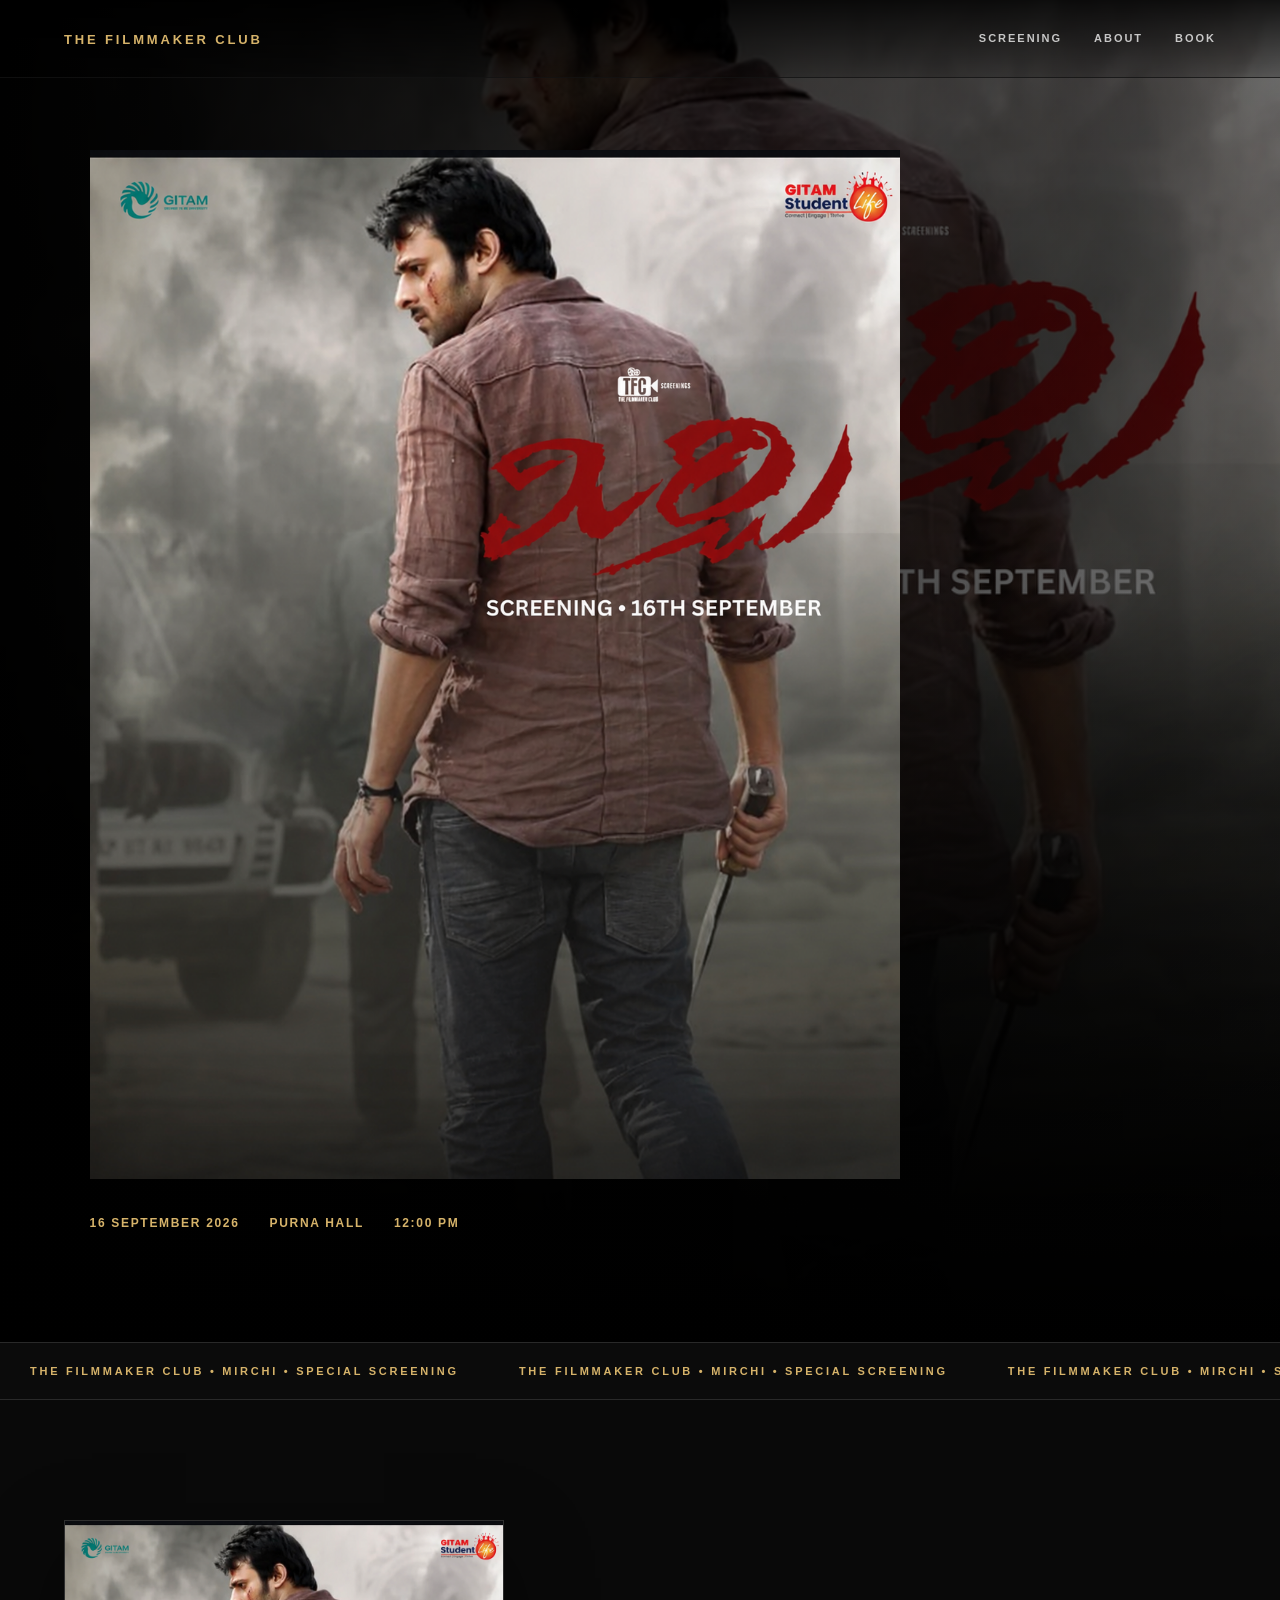
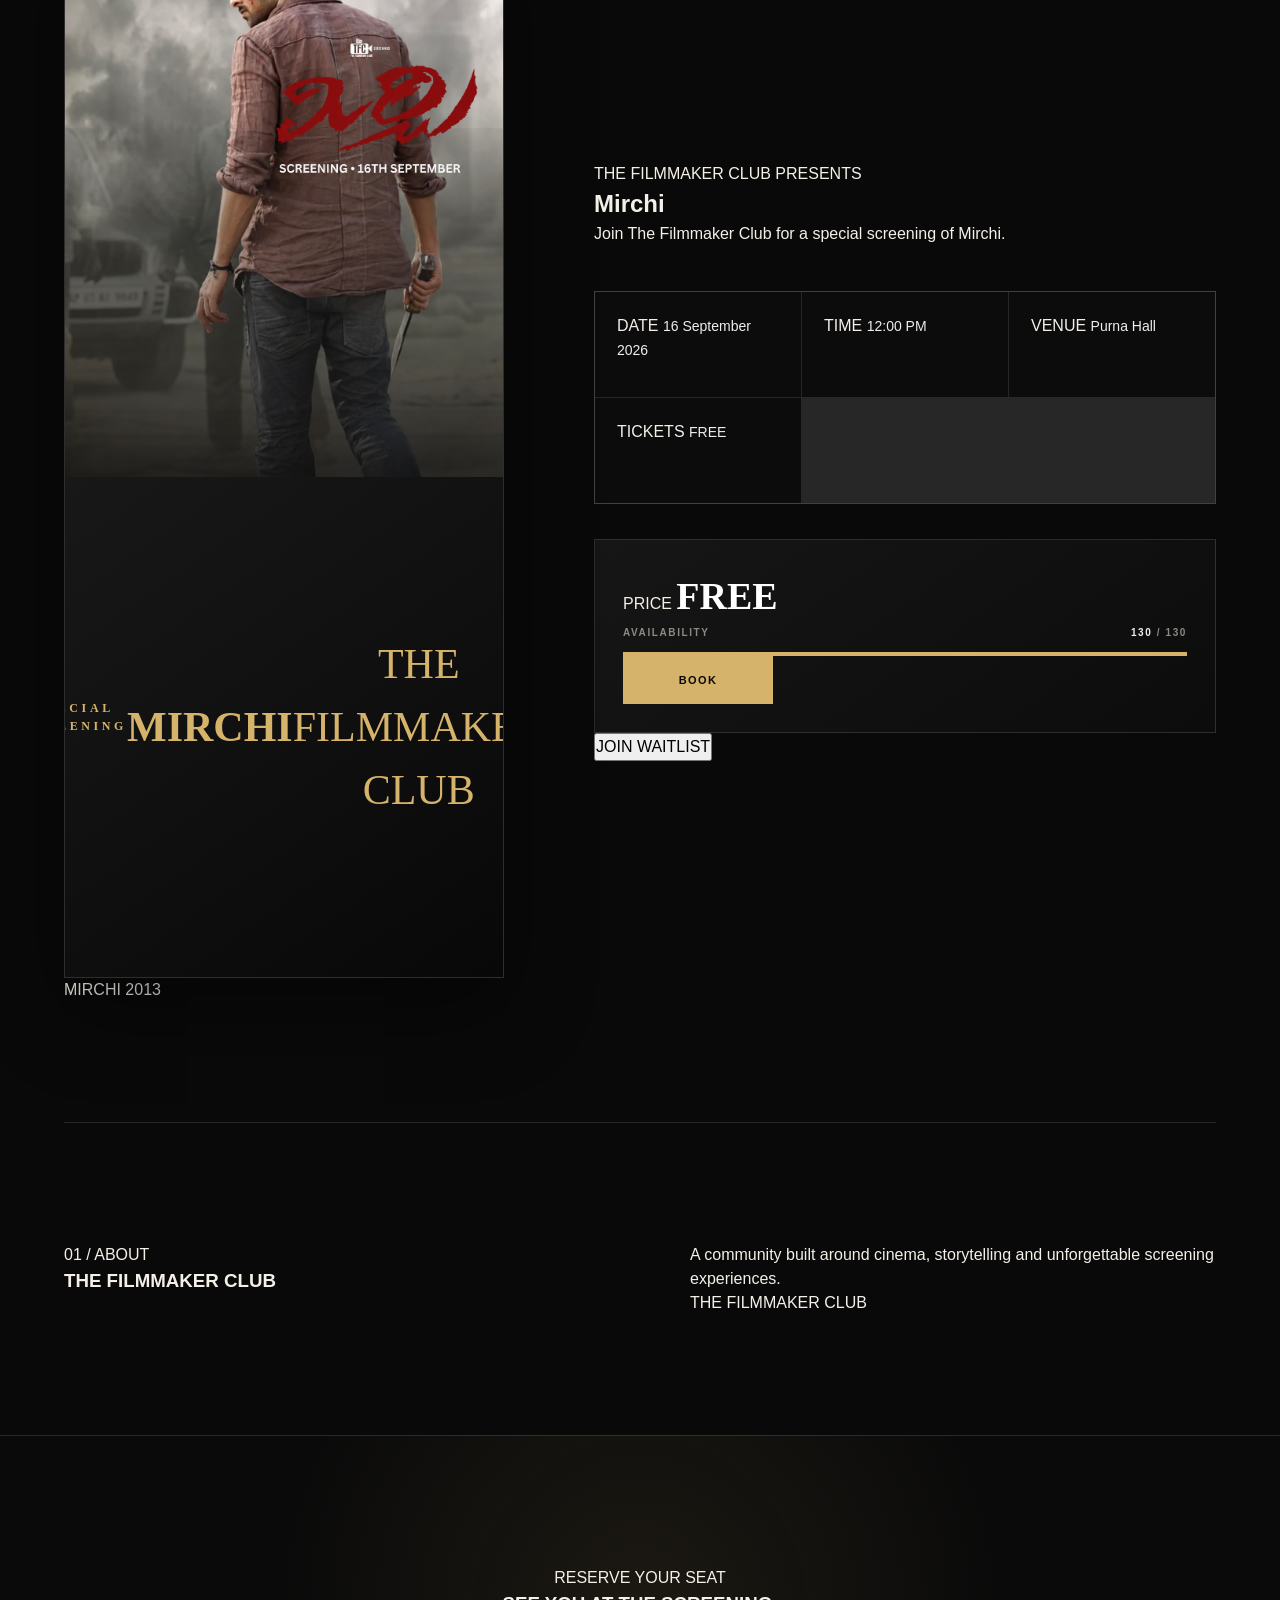
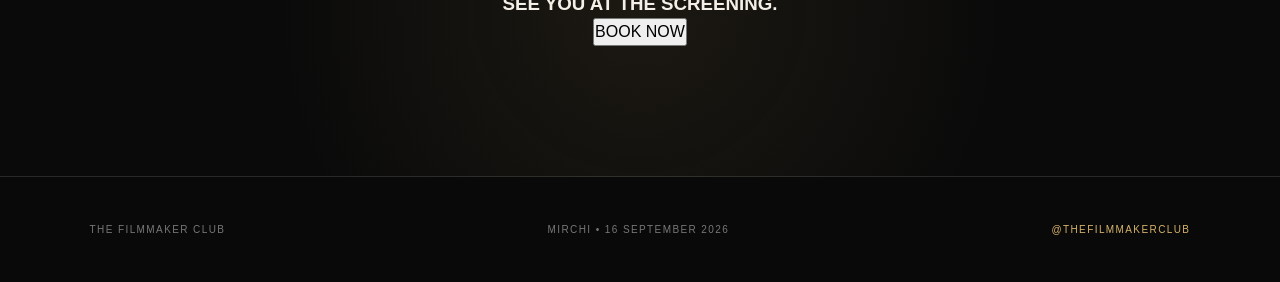
<file: index.html>
<!DOCTYPE html>
<html lang="en">

<head>

  <meta charset="UTF-8">

  <meta
    name="viewport"
    content="width=device-width, initial-scale=1.0"
  >

  <meta
    name="description"
    content="The Filmmaker Club — Mirchi Screening"
  >

  <title>
    The Filmmaker Club — Mirchi Screening
  </title>

  <link
    rel="stylesheet"
    href="style.css"
  >

</head>


<body class="public-page">


  <!-- =====================================================
       HEADER
  ====================================================== -->

  <header class="site-header">

    <div>

      <a
        href="#"
        class="logo"
      >
        THE FILMMAKER CLUB
      </a>

    </div>


    <nav>

      <a href="#screening">
        SCREENING
      </a>

      <a href="#about">
        ABOUT
      </a>

      <a
        href="#"
        class="book-now"
        data-booking
      >
        BOOK
      </a>

    </nav>

  </header>



  <!-- =====================================================
       HERO
  ====================================================== -->

  <main>


    <section
      class="hero"
      id="heroSection"
    >

      <div class="shade"></div>


      <div class="hero-copy">

       <div class="hero-visual">
  <div class="hero-poster-frame">
    <img
      id="heroPosterImage"
      src="./mirchi-poster.png"
      alt="Mirchi screening poster"
    >
  </div>
</div>
      <div class="hero-meta">

        <span class="hero-date">
          16 SEPTEMBER 2026
        </span>

        <span class="hero-venue">
          PURNA HALL
        </span>

        <span class="hero-time">
          12:00 PM
        </span>

      </div>

    </section>



    <!-- =====================================================
         MARQUEE
    ====================================================== -->

    <section class="marquee">

      <div class="track">

        <span class="marquee-text">
          THE FILMMAKER CLUB • MIRCHI • SPECIAL SCREENING
        </span>

        <span class="marquee-text">
          THE FILMMAKER CLUB • MIRCHI • SPECIAL SCREENING
        </span>

        <span class="marquee-text">
          THE FILMMAKER CLUB • MIRCHI • SPECIAL SCREENING
        </span>

      </div>

    </section>



    <!-- =====================================================
         SCREENING
    ====================================================== -->

    <section
      class="screening"
      id="screening"
    >


      <!-- POSTER -->

      <div>

        <div class="poster">

          <img
            id="posterImage"
            src="./mirchi-poster.png"
            alt="Mirchi screening poster"
          >


          <div class="poster-fallback">

            <span class="kicker">
              SPECIAL SCREENING
            </span>

            <strong>
              MIRCHI
            </strong>

            <span>
              THE FILMMAKER CLUB
            </span>

          </div>

        </div>


        <div class="poster-caption">

          <span>
            MIRCHI
          </span>

          <span>
            2013
          </span>

        </div>

      </div>



      <!-- EVENT INFORMATION -->

      <div class="event-copy">

        <div class="eyebrow">
          THE FILMMAKER CLUB PRESENTS
        </div>


        <h2 id="movieTitle">
          MIRCHI
        </h2>


        <p
          class="lead"
          id="eventDescription"
        >
          Join The Filmmaker Club for a special
          screening of Mirchi.
        </p>



        <!-- DETAILS -->

        <div class="details">


          <div>

            <span>
              DATE
            </span>

            <strong id="eventDate">
              16 September 2026
            </strong>

          </div>


          <div>

            <span>
              TIME
            </span>

            <strong id="eventTime">
              12:00 PM
            </strong>

          </div>


          <div>

            <span>
              VENUE
            </span>

            <strong id="eventVenue">
              Purna Hall
            </strong>

          </div>


          <div>

            <span>
              TICKETS
            </span>

            <strong id="ticketPrice">
              FREE
            </strong>

          </div>


        </div>



        <!-- TICKET / AVAILABILITY -->

        <div class="ticket-panel">


          <div>

            <span>
              PRICE
            </span>

            <strong class="ticket-price">
              FREE
            </strong>

          </div>


          <div>

            <div class="stock-row">

              <span>
                AVAILABILITY
              </span>

              <span>

                <strong id="ticketsLeft">
                  130
                </strong>

                / 130

              </span>

            </div>


            <div class="bar">

              <i
                id="barFill"
                style="width:0%"
              ></i>

            </div>

          </div>


          <div>

            <button
              type="button"
              class="btn primary book-now"
              data-booking
            >
              BOOK
            </button>

          </div>


        </div>


        <button
          type="button"
          class="text-btn"
          onclick="openWaitlist()"
        >
          JOIN WAITLIST
        </button>


      </div>

    </section>



    <!-- =====================================================
         ABOUT
    ====================================================== -->

    <section
      class="about"
      id="about"
    >


      <div>

        <div class="section-no">
          01 / ABOUT
        </div>


        <h3>
          THE FILMMAKER CLUB
        </h3>

      </div>


      <div>

        <p>

          A community built around cinema,
          storytelling and unforgettable
          screening experiences.

        </p>


        <p class="signature">
          THE FILMMAKER CLUB
        </p>

      </div>


    </section>



    <!-- =====================================================
         CTA
    ====================================================== -->

    <section class="cta">

      <div class="mini">
        RESERVE YOUR SEAT
      </div>


      <h3>
        SEE YOU AT THE SCREENING.
      </h3>


      <button
        type="button"
        class="btn light book-now"
        data-booking
      >
        BOOK NOW
      </button>

    </section>


  </main>



  <!-- =====================================================
       BOOKING MODAL
  ====================================================== -->

  <div
    class="modal"
    id="bookingModal"
  >

    <div class="backdrop"></div>


    <div class="modal-card">


      <button
        type="button"
        class="close"
        onclick="closeBooking()"
        aria-label="Close"
      >
        ×
      </button>


      <div class="kicker">
        THE FILMMAKER CLUB
      </div>


      <h3>
        RESERVE YOUR SEAT
      </h3>


      <p>
        MIRCHI • 16 SEPTEMBER 2026
      </p>



      <form
        id="bookingForm"
      >


        <label>

          FULL NAME

          <input
            type="text"
            id="bookingName"
            name="name"
            placeholder="Enter your full name"
            required
          >

        </label>



        <label>

          PHONE NUMBER

          <input
            type="tel"
            id="bookingPhone"
            name="phone"
            placeholder="Enter your phone number"
            required
          >

        </label>



        <label>

          EMAIL

          <input
            type="email"
            id="bookingEmail"
            name="email"
            placeholder="Enter your email"
            required
          >

        </label>



        <label>

          NUMBER OF TICKETS

          <select
            id="bookingQty"
            name="quantity"
          >

            <option value="1">
              1 ticket
            </option>

            <option value="2">
              2 tickets
            </option>

          </select>

        </label>



        <div class="summary">

          <span>
            TOTAL
          </span>

          <strong class="ticket-price">
            FREE
          </strong>

        </div>



        <p class="note">

          Maximum 2 tickets per booking.

        </p>



        <button
          type="submit"
          class="btn primary"
        >
          CONFIRM BOOKING
        </button>


      </form>

    </div>

  </div>



  <!-- =====================================================
       TICKET MODAL
  ====================================================== -->

  <div
    class="modal"
    id="ticketModal"
  >

    <div class="backdrop"></div>


    <div class="modal-card">


      <button
        type="button"
        class="close"
        onclick="closeTicket()"
      >
        ×
      </button>


      <div class="kicker">
        BOOKING CONFIRMED
      </div>


      <h3>
        YOUR TICKET
      </h3>


      <div class="ticket">


        <p>

          <span>
            NAME
          </span>

          <strong id="ticketName">
            —
          </strong>

        </p>


        <p>

          <span>
            MOVIE
          </span>

          <strong id="ticketMovie">
            MIRCHI
          </strong>

        </p>


        <p>

          <span>
            DATE
          </span>

          <strong id="ticketDate">
            16 September 2026
          </strong>

        </p>


        <p>

          <span>
            TIME
          </span>

          <strong id="ticketTime">
            12:00 PM
          </strong>

        </p>


        <p>

          <span>
            VENUE
          </span>

          <strong id="ticketVenue">
            Purna Hall
          </strong>

        </p>


        <p>

          <span>
            TICKETS
          </span>

          <strong id="ticketQty">
            1 ticket
          </strong>

        </p>


      </div>


      <div class="fake-qr"></div>


      <p class="ticket-code">

        <span id="ticketCode">
          TFC-XXXXXX
        </span>

      </p>


      <p class="note">

        Please keep this booking code
        for your records.

      </p>


    </div>

  </div>



  <!-- =====================================================
       WAITLIST MODAL
  ====================================================== -->

  <div
    class="modal"
    id="waitlistModal"
  >

    <div class="backdrop"></div>


    <div class="modal-card">


      <button
        type="button"
        class="close"
        onclick="closeModals()"
      >
        ×
      </button>


      <div class="kicker">
        WAITLIST
      </div>


      <h3>
        JOIN THE WAITLIST
      </h3>


      <p>
        Seats are currently limited.
        Join the waitlist and we'll let
        you know if a seat becomes available.
      </p>


      <button
        type="button"
        class="btn primary"
        onclick="closeModals()"
      >
        CLOSE
      </button>


    </div>

  </div>



  <!-- =====================================================
       FOOTER
  ====================================================== -->

  <footer>

    <div class="footer-text">
      The Filmmaker Club
    </div>


    <div>
      MIRCHI • 16 SEPTEMBER 2026
    </div>


    <div class="footer-social">
      @thefilmmakerclub
    </div>

  </footer>



  <!-- =====================================================
       JAVASCRIPT
       KEEP JAVASCRIPT IN app.js
  ====================================================== -->

  <script src="app.js"></script>

</body>

</html>
</file>
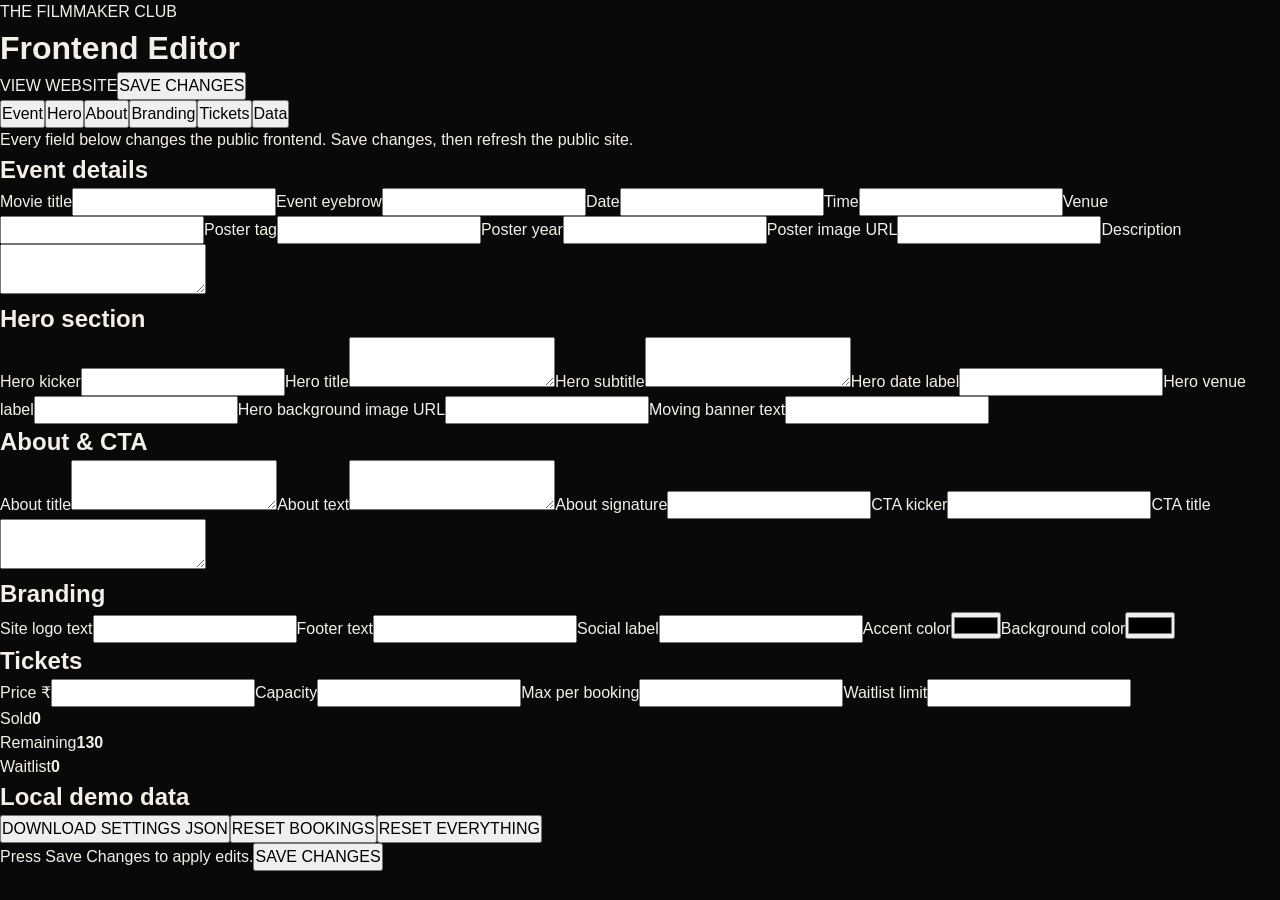
<file: admin.html>
<!DOCTYPE html>
<html lang="en"><head><meta charset="UTF-8"><meta name="viewport" content="width=device-width,initial-scale=1"><title>TFC Admin</title><link rel="stylesheet" href="style.css"></head>
<body class="admin-page"><header class="admin-header"><div><span class="mini">THE FILMMAKER CLUB</span><h1>Frontend Editor</h1></div><div class="admin-actions"><a href="index.html" class="btn ghost">VIEW WEBSITE</a><button class="btn primary" onclick="saveAllSettings()">SAVE CHANGES</button></div></header>
<main class="admin-shell"><aside class="sidebar"><button class="tab active" data-tab="event">Event</button><button class="tab" data-tab="hero">Hero</button><button class="tab" data-tab="about">About</button><button class="tab" data-tab="branding">Branding</button><button class="tab" data-tab="tickets">Tickets</button><button class="tab" data-tab="data">Data</button></aside>
<section class="admin-content"><div class="notice">Every field below changes the public frontend. Save changes, then refresh the public site.</div>
<div class="panel active" data-panel="event"><h2>Event details</h2><div class="form-grid">
<label>Movie title<input id="cfg_movieTitle"></label><label>Event eyebrow<input id="cfg_eventEyebrow"></label><label>Date<input id="cfg_eventDate"></label><label>Time<input id="cfg_eventTime"></label><label class="wide">Venue<input id="cfg_eventVenue"></label><label>Poster tag<input id="cfg_posterTag"></label><label>Poster year<input id="cfg_posterYear"></label><label class="wide">Poster image URL<input id="cfg_posterImage"></label><label class="wide">Description<textarea id="cfg_eventDescription"></textarea></label></div></div>
<div class="panel" data-panel="hero"><h2>Hero section</h2><div class="form-grid"><label class="wide">Hero kicker<input id="cfg_heroKicker"></label><label class="wide">Hero title<textarea id="cfg_heroTitle"></textarea></label><label class="wide">Hero subtitle<textarea id="cfg_heroSubtitle"></textarea></label><label>Hero date label<input id="cfg_heroDate"></label><label>Hero venue label<input id="cfg_heroVenue"></label><label class="wide">Hero background image URL<input id="cfg_heroBackground"></label><label class="wide">Moving banner text<input id="cfg_marqueeText"></label></div></div>
<div class="panel" data-panel="about"><h2>About & CTA</h2><div class="form-grid"><label class="wide">About title<textarea id="cfg_aboutTitle"></textarea></label><label class="wide">About text<textarea id="cfg_aboutText"></textarea></label><label class="wide">About signature<input id="cfg_aboutSignature"></label><label>CTA kicker<input id="cfg_ctaKicker"></label><label class="wide">CTA title<textarea id="cfg_ctaTitle"></textarea></label></div></div>
<div class="panel" data-panel="branding"><h2>Branding</h2><div class="form-grid"><label class="wide">Site logo text<input id="cfg_siteLogo"></label><label class="wide">Footer text<input id="cfg_footerText"></label><label class="wide">Social label<input id="cfg_footerInstagram"></label><label>Accent color<input type="color" id="cfg_accentColor"></label><label>Background color<input type="color" id="cfg_backgroundColor"></label></div></div>
<div class="panel" data-panel="tickets"><h2>Tickets</h2><div class="form-grid"><label>Price ₹<input type="number" id="cfg_ticketPrice"></label><label>Capacity<input type="number" id="cfg_ticketCapacity"></label><label>Max per booking<input type="number" id="cfg_maxPerBooking"></label><label>Waitlist limit<input type="number" id="cfg_waitlistLimit"></label></div><div class="stats"><div><span>Sold</span><strong id="adminSold">0</strong></div><div><span>Remaining</span><strong id="adminRemaining">0</strong></div><div><span>Waitlist</span><strong id="adminWaitCount">0</strong></div></div></div>
<div class="panel" data-panel="data"><h2>Local demo data</h2><div class="danger"><button class="btn ghost" onclick="downloadConfig()">DOWNLOAD SETTINGS JSON</button><button class="btn ghost" onclick="resetBookings()">RESET BOOKINGS</button><button class="btn ghost" onclick="resetEverything()">RESET EVERYTHING</button></div></div>
<div class="savebar"><span id="saveStatus">Press Save Changes to apply edits.</span><button class="btn primary" onclick="saveAllSettings()">SAVE CHANGES</button></div>
</section></main><script src="app.js"></script></body></html>
</file>
<file: style.css>
/* ============================================================
   THE FILMMAKER CLUB
   CINEMATIC SCREENING WEBSITE — UPDATED STYLE
   ============================================================ */

:root {
  --accent: #d6b36a;
  --gold: #d6b36a;
  --background: #090909;
  --bg: #090909;
  --text: #f4f0e8;
  --muted: #9d9a94;
  --border: rgba(255,255,255,.12);
  --panel: #111111;
  --panel-light: #171717;
  --danger: #d66a6a;
}

* {
  box-sizing: border-box;
  margin: 0;
  padding: 0;
}

html {
  scroll-behavior: smooth;
}

body {
  background: var(--background);
  color: var(--text);
  font-family: Arial, Helvetica, sans-serif;
  line-height: 1.5;
  overflow-x: hidden;
}

body.public-page {
  background: var(--background);
}

img {
  max-width: 100%;
  display: block;
}

button,
input,
select,
textarea {
  font: inherit;
}

button {
  cursor: pointer;
}

a {
  color: inherit;
  text-decoration: none;
}

/* ============================================================
   HEADER
   ============================================================ */

.site-header {
  position: fixed;
  top: 0;
  left: 0;
  right: 0;
  z-index: 100;
  height: 78px;

  display: flex;
  align-items: center;
  justify-content: space-between;

  padding: 0 5vw;

  background: linear-gradient(
    to bottom,
    rgba(0,0,0,.82),
    rgba(0,0,0,.18)
  );

  border-bottom: 1px solid rgba(255,255,255,.06);
}

.logo {
  color: var(--accent);
  font-size: 13px;
  font-weight: 700;
  letter-spacing: .22em;
  text-transform: uppercase;
}

.site-header nav {
  display: flex;
  align-items: center;
  gap: 32px;
}

.site-header nav a {
  color: rgba(255,255,255,.75);
  font-size: 11px;
  font-weight: 600;
  letter-spacing: .18em;
  text-transform: uppercase;
  transition: color .25s ease;
}

.site-header nav a:hover {
  color: var(--accent);
}

/* ============================================================
   HERO
   ============================================================ */

.hero {
  position: relative;
  min-height: 100vh;

  display: flex;
  align-items: flex-end;

  background-color: #050505;
  background-size: cover;
  background-position: center;

  overflow: hidden;
}

.shade {
  position: absolute;
  inset: 0;

  background:
    linear-gradient(
      90deg,
      rgba(0,0,0,.94) 0%,
      rgba(0,0,0,.58) 45%,
      rgba(0,0,0,.22) 100%
    ),
    linear-gradient(
      0deg,
      rgba(0,0,0,.98) 0%,
      rgba(0,0,0,.25) 55%,
      rgba(0,0,0,.35) 100%
    );

  pointer-events: none;
}

.hero-copy {
  position: relative;
  z-index: 2;

  width: min(900px, 90%);
  padding: 150px 0 110px 7vw;
}

.kicker,
.hero-kicker {
  color: var(--accent);
  font-size: 12px;
  font-weight: 700;
  letter-spacing: .3em;
  text-transform: uppercase;
  margin-bottom: 20px;
}

.hero-title {
  color: #fff;
  font-family: Georgia, "Times New Roman", serif;
  font-size: clamp(72px, 13vw, 190px);
  font-weight: 400;
  line-height: .82;
  letter-spacing: -.05em;
  text-transform: uppercase;
}

.hero-subtitle {
  max-width: 550px;
  margin-top: 30px;

  color: rgba(255,255,255,.72);
  font-size: 16px;
  line-height: 1.8;
}

.hero-meta {
  display: flex;
  flex-wrap: wrap;
  gap: 30px;

  margin-top: 35px;
}

.hero-meta > * {
  color: #fff;
  font-size: 12px;
  font-weight: 600;
  letter-spacing: .14em;
  text-transform: uppercase;
}

.hero-meta span {
  color: var(--accent);
}

/* ============================================================
   MARQUEE
   ============================================================ */

.marquee {
  position: relative;
  overflow: hidden;

  border-top: 1px solid var(--border);
  border-bottom: 1px solid var(--border);

  background: #0b0b0b;
}

.track {
  display: flex;
  width: max-content;

  animation: marquee 28s linear infinite;
}

.marquee-text {
  padding: 20px 30px;

  color: var(--accent);
  font-size: 11px;
  font-weight: 700;
  letter-spacing: .25em;
  text-transform: uppercase;
  white-space: nowrap;
}

@keyframes marquee {
  from {
    transform: translateX(0);
  }

  to {
    transform: translateX(-50%);
  }
}

/* ============================================================
   SCREENING
   ============================================================ */

.screening {
  width: min(1300px, 90%);
  margin: 0 auto;
  padding: 120px 0;

  display: grid;
  grid-template-columns: minmax(280px, 440px) 1fr;
  gap: 90px;
  align-items: center;
}

.poster {
  position: relative;

  background: #111;
  border: 1px solid var(--border);

  overflow: hidden;

  box-shadow:
    0 30px 80px rgba(0,0,0,.45);
}

.poster img,
.poster-image {
  width: 100%;
  height: auto;
  min-height: 500px;

  object-fit: cover;
}

.poster-fallback {
  min-height: 500px;

  display: flex;
  align-items: center;
  justify-content: center;

  padding: 40px;

  background:
    linear-gradient(
      145deg,
      #181818,
      #080808
    );

  color: var(--accent);

  font-family: Georgia, serif;
  font-size: 42px;
  text-align: center;
}

/* ============================================================
   EVENT COPY
   ============================================================ */

.event-copy {
  max-width: 700px;
}

.event-eyebrow {
  color: var(--accent);
  font-size: 11px;
  font-weight: 700;
  letter-spacing: .25em;
  text-transform: uppercase;
  margin-bottom: 20px;
}

.event-title {
  color: #fff;

  font-family: Georgia, "Times New Roman", serif;
  font-size: clamp(54px, 7vw, 100px);
  font-weight: 400;
  line-height: .9;
  letter-spacing: -.04em;
  text-transform: uppercase;
}

.event-description {
  max-width: 650px;
  margin-top: 30px;

  color: var(--muted);
  font-size: 16px;
  line-height: 1.9;
}

.details {
  display: grid;
  grid-template-columns: repeat(3, 1fr);
  gap: 1px;

  margin-top: 45px;

  background: var(--border);
  border: 1px solid var(--border);
}

.details > div {
  min-height: 105px;
  padding: 22px;

  background: #0c0c0c;
}

.details small {
  display: block;

  color: #777;
  font-size: 9px;
  font-weight: 700;
  letter-spacing: .18em;
  text-transform: uppercase;

  margin-bottom: 10px;
}

.details strong {
  color: #eee;
  font-size: 14px;
  font-weight: 500;
}

/* ============================================================
   TICKET PANEL
   ============================================================ */

.ticket-panel {
  margin-top: 35px;
  padding: 28px;

  background:
    linear-gradient(
      145deg,
      #161616,
      #0c0c0c
    );

  border: 1px solid var(--border);
}

.stock-row {
  display: flex;
  align-items: center;
  justify-content: space-between;

  margin-bottom: 12px;

  color: #8d8a84;
  font-size: 10px;
  font-weight: 700;
  letter-spacing: .16em;
  text-transform: uppercase;
}

.stock-row strong {
  color: #eee;
}

.bar {
  width: 100%;
  height: 4px;

  overflow: hidden;

  background: #262626;
}

.bar::after {
  content: "";
  display: block;

  width: 100%;
  height: 100%;

  background: var(--accent);
  transform-origin: left center;
}

.ticket-info {
  display: flex;
  align-items: flex-end;
  justify-content: space-between;

  gap: 30px;

  margin-top: 30px;
}

.ticket-label {
  color: #777;
  font-size: 9px;
  font-weight: 700;
  letter-spacing: .18em;
  text-transform: uppercase;
}

.ticket-price {
  margin-top: 5px;

  color: #fff;
  font-family: Georgia, serif;
  font-size: 38px;
}

.ticket-panel button,
.book-button {
  min-width: 150px;

  border: 1px solid var(--accent);
  background: var(--accent);
  color: #090909;

  padding: 15px 25px;

  font-size: 11px;
  font-weight: 800;
  letter-spacing: .12em;
  text-transform: uppercase;

  transition:
    background .25s ease,
    color .25s ease,
    transform .25s ease;
}

.ticket-panel button:hover,
.book-button:hover {
  background: transparent;
  color: var(--accent);
  transform: translateY(-2px);
}

.ticket-panel button:disabled,
.book-button:disabled {
  opacity: .45;
  cursor: not-allowed;
  transform: none;
}

.waitlist-link {
  display: inline-block;

  margin-top: 18px;

  color: var(--accent);
  font-size: 10px;
  font-weight: 700;
  letter-spacing: .15em;
  text-transform: uppercase;

  cursor: pointer;

  transition: opacity .2s ease;
}

.waitlist-link:hover {
  opacity: .65;
}

/* ============================================================
   ABOUT
   ============================================================ */

.about {
  width: min(1300px, 90%);
  margin: 0 auto;

  padding: 120px 0;

  display: grid;
  grid-template-columns: 1fr 1fr;
  gap: 100px;

  border-top: 1px solid var(--border);
}

.about-title {
  color: #fff;

  font-family: Georgia, serif;
  font-size: clamp(44px, 6vw, 82px);
  font-weight: 400;
  line-height: .95;
  text-transform: uppercase;
}

.about-text {
  color: var(--muted);

  font-size: 17px;
  line-height: 2;

  max-width: 600px;
}

.about-signature {
  margin-top: 35px;

  color: var(--accent);

  font-size: 10px;
  font-weight: 700;
  letter-spacing: .25em;
}

/* ============================================================
   CTA
   ============================================================ */

.cta {
  position: relative;

  padding: 130px 7vw;

  text-align: center;

  border-top: 1px solid var(--border);
  border-bottom: 1px solid var(--border);

  background:
    radial-gradient(
      circle at center,
      rgba(214,179,106,.09),
      transparent 55%
    ),
    #0a0a0a;
}

.cta-kicker {
  color: var(--accent);

  font-size: 10px;
  font-weight: 700;
  letter-spacing: .28em;
  text-transform: uppercase;
}

.cta-title {
  margin-top: 18px;

  color: #fff;

  font-family: Georgia, serif;
  font-size: clamp(42px, 7vw, 95px);
  font-weight: 400;
  line-height: .95;
  text-transform: uppercase;
}

/* ============================================================
   FOOTER
   ============================================================ */

footer {
  padding: 45px 7vw;

  display: flex;
  align-items: center;
  justify-content: space-between;
  gap: 20px;

  color: #777;

  font-size: 10px;
  letter-spacing: .14em;
  text-transform: uppercase;
}

.footer-social {
  color: var(--accent);
}

/* ============================================================
   MODALS
   ============================================================ */

.modal {
  position: fixed;
  inset: 0;

  z-index: 1000;

  display: none;
  align-items: center;
  justify-content: center;

  padding: 25px;

  overflow-y: auto;
}

.modal.active,
.modal[aria-hidden="false"] {
  display: flex;
}

.backdrop {
  position: fixed;
  inset: 0;

  background: rgba(0,0,0,.86);

  backdrop-filter: blur(8px);
}

.modal-card {
  position: relative;
  z-index: 2;

  width: min(600px, 100%);

  max-height: calc(100vh - 50px);
  overflow-y: auto;

  padding: 36px;

  background:
    linear-gradient(
      145deg,
      #171717,
      #0c0c0c
    );

  border: 1px solid rgba(255,255,255,.14);

  box-shadow:
    0 30px 100px rgba(0,0,0,.7);
}

.modal-card h2 {
  color: #fff;

  font-family: Georgia, serif;
  font-size: 30px;
  font-weight: 400;
  text-transform: uppercase;
}

.modal-card > p {
  color: var(--muted);
  font-size: 13px;
  line-height: 1.7;
}

.close {
  position: absolute;
  top: 18px;
  right: 20px;

  width: 35px;
  height: 35px;

  border: 1px solid var(--border);
  background: transparent;

  color: #fff;

  font-size: 20px;
  line-height: 1;

  transition:
    color .2s ease,
    border-color .2s ease;
}

.close:hover {
  color: var(--accent);
  border-color: var(--accent);
}

/* ============================================================
   FORM
   ============================================================ */

#bookingForm,
#waitlistForm {
  margin-top: 28px;
}

.form-group {
  margin-bottom: 18px;
}

#bookingForm label,
#waitlistForm label {
  display: block;

  margin-bottom: 8px;

  color: #999;

  font-size: 10px;
  font-weight: 700;
  letter-spacing: .14em;
  text-transform: uppercase;
}

#bookingForm input,
#bookingForm select,
#waitlistForm input,
#waitlistForm select,
#waitlistForm textarea {
  width: 100%;

  padding: 15px 16px;

  border: 1px solid rgba(255,255,255,.15);

  background: #080808;
  color: #fff;

  outline: none;

  border-radius: 0;

  transition:
    border-color .2s ease,
    background .2s ease;
}

#bookingForm input:focus,
#bookingForm select:focus,
#waitlistForm input:focus,
#waitlistForm select:focus,
#waitlistForm textarea:focus {
  border-color: var(--accent);
  background: #0e0e0e;
}

#bookingForm input::placeholder,
#waitlistForm input::placeholder {
  color: #555;
}

#bookingForm select {
  appearance: auto;
}

#bookingForm option {
  background: #111;
  color: #fff;
}

/* ============================================================
   TOTAL
   ============================================================ */

.total-row {
  display: flex;
  justify-content: space-between;
  align-items: center;

  margin: 25px 0;

  padding: 18px 0;

  border-top: 1px solid var(--border);
  border-bottom: 1px solid var(--border);

  color: #aaa;
}

.total-row strong {
  color: #fff;
  font-size: 18px;
}

/* ============================================================
   FORM BUTTON
   ============================================================ */

#bookingForm button[type="submit"],
#waitlistForm button[type="submit"] {
  width: 100%;

  padding: 17px 20px;

  border: 1px solid var(--accent);

  background: var(--accent);
  color: #050505;

  font-size: 11px;
  font-weight: 800;
  letter-spacing: .12em;
  text-transform: uppercase;

  transition:
    background .25s ease,
    color .25s ease,
    transform .25s ease;
}

#bookingForm button[type="submit"]:hover,
#waitlistForm button[type="submit"]:hover {
  background: transparent;
  color: var(--accent);
  transform: translateY(-2px);
}

#bookingForm button[type="submit"]:disabled,
#waitlistForm button[type="submit"]:disabled {
  opacity: .5;
  cursor: wait;
  transform: none;
}

/* ============================================================
   BOOKING CONFIRMATION / TICKET
   ============================================================ */

.ticket-result {
  margin-top: 25px;
  padding: 25px;

  border: 1px solid var(--accent);

  background: rgba(214,179,106,.05);
}

.ticket-result strong {
  color: var(--accent);
}

/* ============================================================
   MOBILE
   ============================================================ */

@media (max-width: 800px) {

  .site-header {
    height: 65px;
    padding: 0 20px;
  }

  .logo {
    font-size: 10px;
    letter-spacing: .16em;
  }

  .site-header nav {
    gap: 15px;
  }

  .site-header nav a {
    font-size: 8px;
    letter-spacing: .1em;
  }

  .hero {
    min-height: 90vh;
  }

  .hero-copy {
    width: 100%;
    padding: 130px 25px 75px;
  }

  .hero-title {
    font-size: clamp(62px, 21vw, 120px);
  }

  .hero-subtitle {
    font-size: 14px;
  }

  .hero-meta {
    gap: 12px 20px;
  }

  .screening {
    width: 90%;
    padding: 75px 0;

    grid-template-columns: 1fr;
    gap: 45px;
  }

  .poster {
    max-width: 430px;
    margin: 0 auto;
  }

  .poster img,
  .poster-image {
    min-height: 0;
  }

  .poster-fallback {
    min-height: 400px;
  }

  .event-title {
    font-size: 60px;
  }

  .details {
    grid-template-columns: 1fr;
  }

  .details > div {
    min-height: auto;
  }

  .ticket-info {
    align-items: stretch;
    flex-direction: column;
  }

  .ticket-panel button,
  .book-button {
    width: 100%;
  }

  .about {
    width: 90%;

    padding: 75px 0;

    grid-template-columns: 1fr;
    gap: 40px;
  }

  .cta {
    padding: 90px 25px;
  }

  footer {
    padding: 35px 25px;

    flex-direction: column;
    text-align: center;
  }

  .modal {
    padding: 12px;
  }

  .modal-card {
    padding: 27px 20px;
    max-height: calc(100vh - 24px);
  }

  .modal-card h2 {
    padding-right: 35px;
    font-size: 26px;
  }
}

/* ============================================================
   SMALL PHONES
   ============================================================ */

@media (max-width: 480px) {

  .site-header nav a:nth-child(n+2) {
    display: none;
  }

  .hero-title {
    font-size: 65px;
  }

  .hero-copy {
    padding-left: 20px;
    padding-right: 20px;
  }

  .event-title {
    font-size: 52px;
  }

  .ticket-panel {
    padding: 20px;
  }

  .modal-card {
    padding: 25px 17px;
  }

  .modal-card h2 {
    font-size: 23px;
  }
}

/* ============================================================
   ACCESSIBILITY
   ============================================================ */

button:focus-visible,
a:focus-visible,
input:focus-visible,
select:focus-visible,
textarea:focus-visible {
  outline: 2px solid var(--accent);
  outline-offset: 3px;
}

/* ============================================================
   SCROLLBAR
   ============================================================ */

::-webkit-scrollbar {
  width: 8px;
}

::-webkit-scrollbar-track {
  background: #050505;
}

::-webkit-scrollbar-thumb {
  background: #292929;
}

::-webkit-scrollbar-thumb:hover {
  background: var(--accent);
}
</file>
